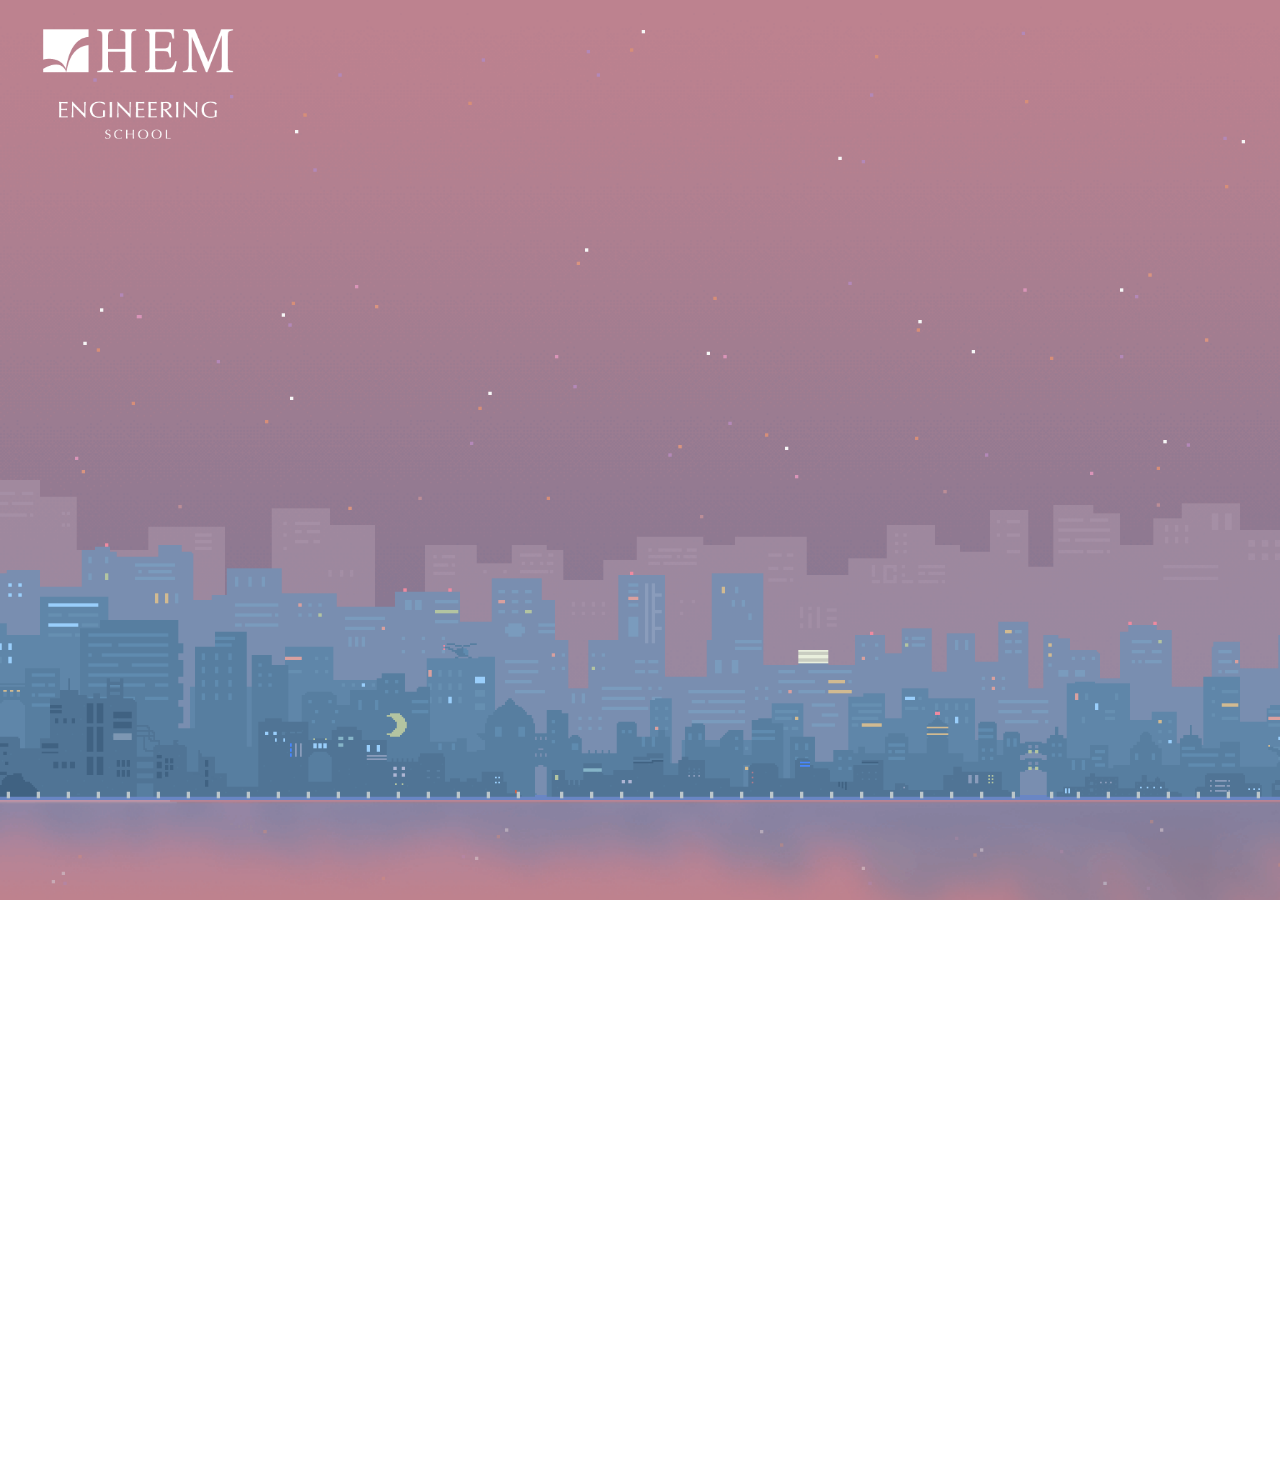
<file: admin/index.html>
<!DOCTYPE html>
<html lang="en">
<head>
    <meta charset="UTF-8">
    <meta http-equiv="X-UA-Compatible" content="IE=edge">
    <meta name="viewport" content="width=device-width, initial-scale=1.0">
    <link rel="stylesheet" href="style2.css">
    <link rel="stylesheet" href="style.css">
    <link rel="preconnect" href="https://fonts.googleapis.com">
<link rel="preconnect" href="https://fonts.gstatic.com" crossorigin>
<link href="https://fonts.googleapis.com/css2?family=Lilita+One&display=swap" rel="stylesheet"> 
    <link href="https://fonts.googleapis.com/css2?family=Lilita+One&display=swap" rel="stylesheet"> 
    <link href="https://fonts.googleapis.com/css2?family=Odibee+Sans&display=swap" rel="stylesheet">
    <link href="https://fonts.googleapis.com/css2?family=Audiowide&display=swap" rel="stylesheet">
    <link href="https://fonts.googleapis.com/css2?family=Special+Elite&display=swap" rel="stylesheet">
    <link href="https://fonts.googleapis.com/css2?family=Black+Ops+One&display=swap" rel="stylesheet"> 
    <link href="https://fonts.googleapis.com/css2?family=Bungee&display=swap" rel="stylesheet">
    <title>Document</title>
</head>
<body>

    <div id="message">
        <h2 id="alert"></h2>
    </div>

    <div id="f1">
        <img src="./assets/fire.gif">
        <img src="./assets/fire.gif">
        <img src="./assets/fire.gif">
        <img src="./assets/fire.gif">
        <img src="./assets/fire.gif">
        <img src="./assets/fire.gif">
        <img src="./assets/fire.gif">
        <img src="./assets/fire.gif">
        <img src="./assets/fire.gif">
    </div>

    <img src="./assets/l2.png" id="logo">

    <div id="main_message">
        <h1 id="main_m2"></h1>
    </div>

    <div id="leader">
    
        <div id="names">
    
            <div id="group">  
                
            </div>
            
        </div>
    </div>

    <h1 id="winner"></h1>
    <div id="ranks">
    </div>

    <div id="board"></div>

    <div id="timer">
        <h2 id="t"></h2>
    </div>

    <div id="rates">
        <div id="rate_a" class="rata"><h1>0%</h1></div>
        <div id="rate_b" class="rata"><h1>0%</h1></div>
        <div id="rate_c" class="rata"><h1>0%</h1></div>
        <div id="rate_d" class="rata"><h1>0%</h1></div>
    </div>


    <div id="buttons">
        <button id="a"></button>
        <button id="b"></button>
        <button id="c"></button>
        <button id="d"></button>
    </div>

    <script src="script.js"></script>
</body>
</html>
</file>
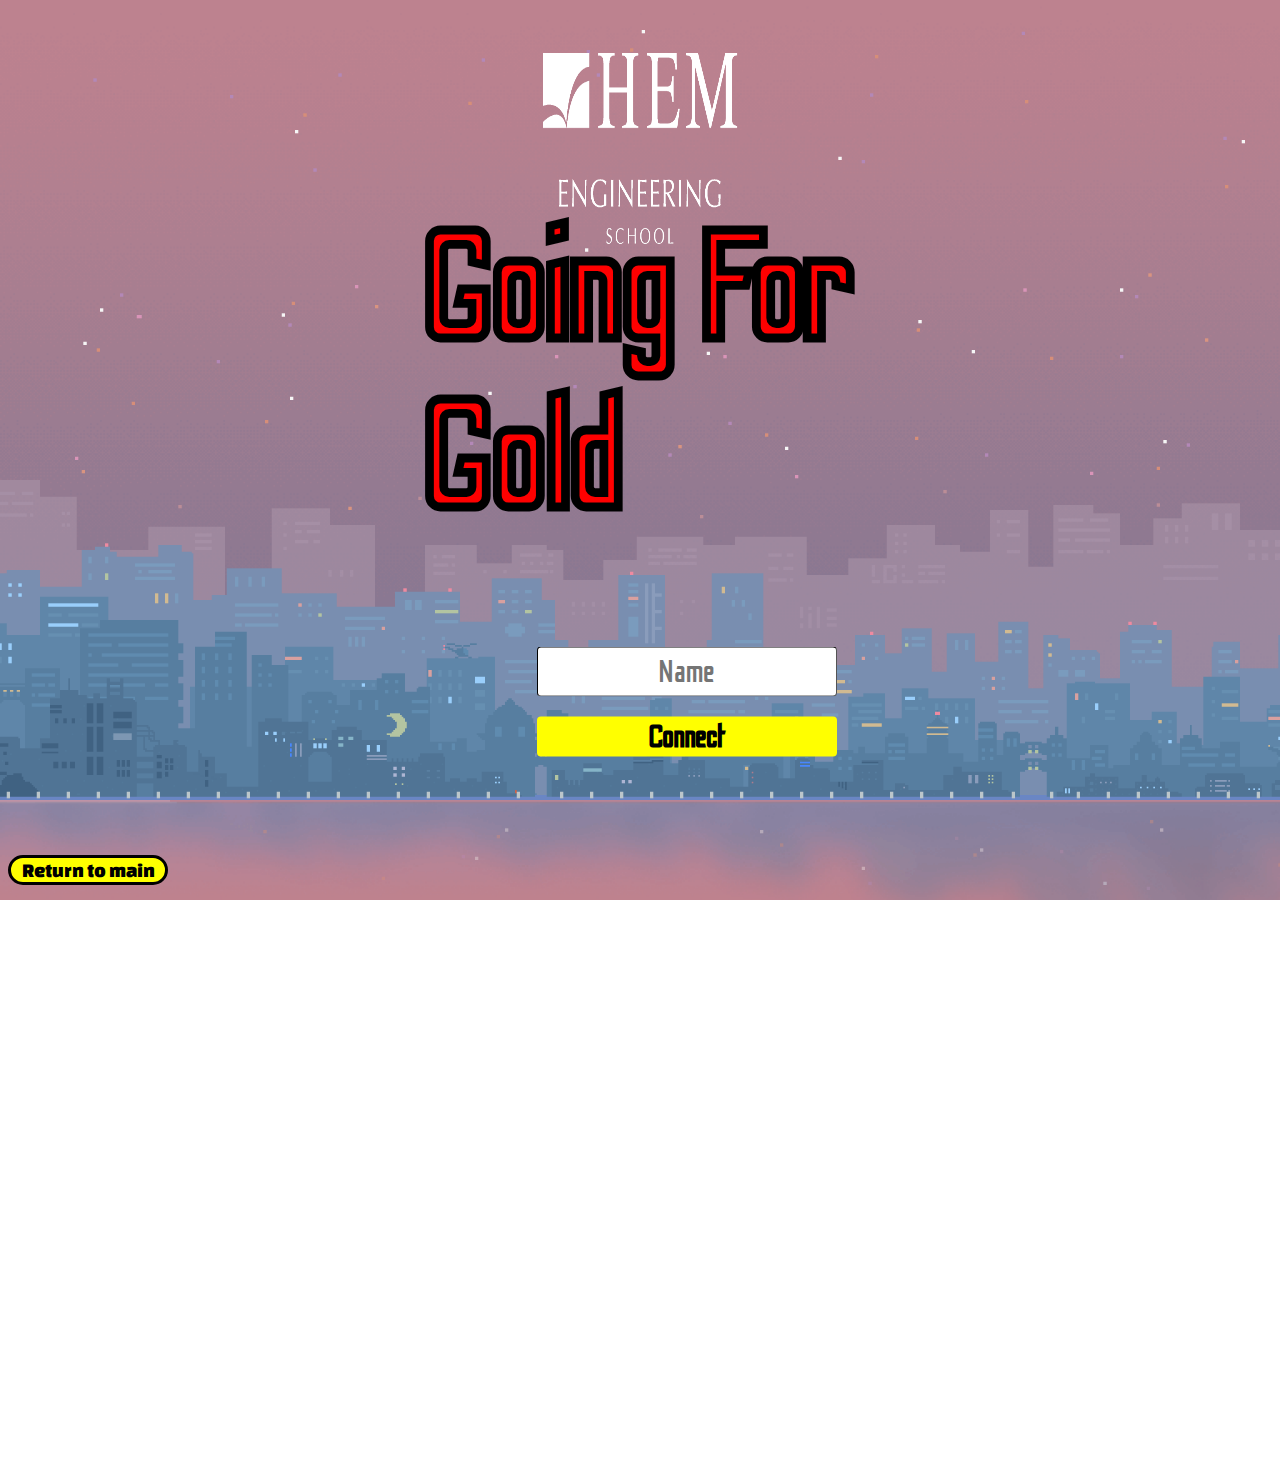
<file: main_site/index.html>
<!DOCTYPE html>
<html lang="en">
<head>
    <meta charset="UTF-8">
    <meta http-equiv="X-UA-Compatible" content="IE=edge">
    <meta name="viewport" content="user-scalable=no, width=device-width, initial-scale=1, minimum-scale=1" />
    <meta name="apple-mobile-web-app-capable" content="yes" />
    <link rel="stylesheet" href="style.css">
    <link rel="stylesheet" href="mobile.css">
    <link rel="preconnect" href="https://fonts.googleapis.com">
<link rel="preconnect" href="https://fonts.gstatic.com" crossorigin>
<link href="https://fonts.googleapis.com/css2?family=Lilita+One&display=swap" rel="stylesheet"> 
    <link href="https://fonts.googleapis.com/css2?family=Lilita+One&display=swap" rel="stylesheet"> 
    <link href="https://fonts.googleapis.com/css2?family=Odibee+Sans&display=swap" rel="stylesheet">
    <link href="https://fonts.googleapis.com/css2?family=Audiowide&display=swap" rel="stylesheet">
    <link href="https://fonts.googleapis.com/css2?family=Special+Elite&display=swap" rel="stylesheet">
    <link href="https://fonts.googleapis.com/css2?family=Black+Ops+One&display=swap" rel="stylesheet"> 
    <link href="https://fonts.googleapis.com/css2?family=Changa+One&display=swap" rel="stylesheet">
    <title>Document</title>
</head>
<body>
    <div id="profile">
        <h3 id="name"></h3>
        <h3 id="group"></h3>
        <h3 id="score"></h3>
    </div>

    <div id="f1">
        <img src="./assets/fire.gif">
        <img src="./assets/fire.gif">
        <img src="./assets/fire.gif">
        <img src="./assets/fire.gif">
        <img src="./assets/fire.gif">
        <img src="./assets/fire.gif">
        <img src="./assets/fire.gif">
        <img src="./assets/fire.gif">
        <img src="./assets/fire.gif">
    </div>

    <div id="m2">
        <h2 id="r2"></h2>
    </div>

    <div id="message">
        <h2 id="alert"></h2>
    </div>

    <div id="main_message">
        <h1 id="main_m2"></h1>
    </div>

    <div id="main">
        <h1 id="main_title">Going For Gold</h1>
        <input type="text" id="main_input" placeholder="Name" minlength="6" maxlength="6">
        <button id="main_button" onclick="change_state()">Connect</button>
    </div>

    <span id="timer">
        <h2 id="t">10</h2>
    </span>

    <img src="./assets/l2.png" id="logo">

    <button id="reset" onclick="reset()">
        Return to main
    </button>

    <div id="buttons">
        <button id="a" onmouseover="hover(this)" onmouseleave="leave(this)" onclick="send_answer('a',this)"></button>
        <button id="b" onmouseover="hover(this)" onmouseleave="leave(this)" onclick="send_answer('b',this)"></button>
        <button id="c" onmouseover="hover(this)" onmouseleave="leave(this)" onclick="send_answer('c',this)"></button>
        <button id="d" onmouseover="hover(this)" onmouseleave="leave(this)" onclick="send_answer('d',this)"></button>
    </div>

    <script src="script.js"></script>
</body>
</html>
</file>
<file: admin/style2.css>
.g
{
    margin-top: 8%;
}

#leader
{
    opacity: 1;
}

#main_m2
{
    margin-top: 10%;
}

#names
{
    display: flex;
    position: absolute;
    width: 100%;
    height: 72%;
    top: 19%;
    left: 1%;
}

#group
{
    border-radius: 15px;
    width: 98%;
    height: 100%;
    display: flex;
    flex-wrap: wrap;
    border-width: 5px;
}

.item
{
    background: url("./assets/cloud.webp");
    background-size: 100% 100%;
    height: 80px;
    width: 130px;
    text-align: center;
    color: black;
    margin: 10px;
    word-spacing: 999px;
    padding-top: 16px;
}

#ranks h1
{
    background: url("./assets/medal.png");
    background-size: 100% 100%;
    width: 10%;
    height: 100px;
    vertical-align: middle;
    text-align: center;
    padding-top: 20px;
}

#ranks
{
    margin-top: -790px;
    margin-right: 7%;
    opacity: 0;
    z-index: -10000;
}

.classement
{
    display: grid;
    grid-template-columns: auto 100px;
    margin-left: 40%;
    scale: 1.4;
    margin-top: 3px;
}

.classement h2
{
    position: absolute;
    padding-left: 11%;
    padding-top: 10px;
    font-family: 'Bungee', cursive;
    color: red;
    border: solid;
    border-width: 5px;
    border-color: black;
    border-radius: 10px;
    background-color: wheat;
    width: 60%;
    z-index: -600;
    margin-left: 15px;
    margin-top: 35px;
}

#winner
{
    background: url("./assets/throne.png");
    background-size: 100% 100%;
    width: 20%;
    height: 300px;
    padding-top: 7%;
    font-family: 'Bungee', cursive;
    color: gold;
    -webkit-text-stroke: 4px black;
    text-align: center;
    position: absolute;
    top: 50%;
    left: 50%;
    opacity: 0;
    z-index: 50000;
    transform: translate(-50%, -50%);
}

#titles
{
    display: flex;
}

#board
{
    position: absolute;
    left: 40%;
}

#ranki
{
    border: solid;
    border-radius: 15px;
    padding: 10px;
    border-width: 5px;
}

#rates
{
    position: absolute;
    width: 10%;
    height: 50%;
    top: 20%;
    left: 25%;
    opacity: 0;
    scale: 1.5;
}

.rata
{
    border: solid;
    border-radius: 15px;
    border-width: 5px;
    height: 25%;
    margin-bottom: 10%;
    margin-left: 45%;
    width: 300%;
    text-align: center;
}

.rata h1
{
    font-size: 4vh;
}

#rate_a
{
    background-color: red;
    opacity: 0;
}

#rate_b
{
    background-color: blue;
    opacity: 0;
}

#rate_c
{
    background-color: yellow;
    opacity: 0;
}

#rate_d
{
    background-color: green;
    opacity: 0;
}
</file>
<file: admin/style.css>
*
{
    font-family: 'Odibee Sans', cursive;


    transition: .25s ease;
    box-sizing: border-box;
}

body
{
    overflow-x: hidden;
    overflow-y: hidden;
    background-image: url('./assets/bg.gif');
    background-position: center center;
    background-repeat: no-repeat;
    background-attachment: fixed;
    background-size: cover;
}

#logo
{
    z-index: 100;
    position: absolute;
    left: 1%;
    top: 1%;
    width: 250px;
    height: 150px;
    opacity: 1;
}

#main
{
    position: absolute;
    display: grid;
    top: 50%;
    left: 50%;
    width: 700px;
    transform: translate(-50%, -50%);
    padding: 0px 40px 40px 40px;
    transition: 1.2s ease;
    opacity: 1;
}

#main_title
{
    font-size: 17vh;
    font-family: 'Odibee Sans', cursive;
    color: red;
    -webkit-text-stroke: 4px black;
}

#main_input
{
    margin-left: 25%;
    margin-bottom: 15px;
    width: 300px;
    height: 50px;
    border-radius: 4px;
    border-color: black;
    border-width: 1px;
    text-align: center;
    font-size: 3.5vh;
}

#main_button
{
    margin-left: 25%;
    width: 300px;
    border-radius: 4px;
    height: 40px;
    border-width: 5px;
    background-color: yellow;
    margin-top: 5px;
    border-width: 0px;
    font-size: 3.5vh;
    color: black;
    border-color: black;
}

#message
{
    overflow: hidden;
    position: absolute;
    left: 50%;
    top: 30%;
    transform: translate(-50%, -50%);
    opacity: 0;
    height: 15%;
    width: 75%;
    font-size: 3vh;
    transition: .4s ease;
    text-align: center;
}

#f1
{
    margin-left: 5%;
    display: none;
    z-index: -300000;
    grid-template-columns: auto auto auto;
}

#profile
{
    opacity: 0;
    position: absolute;
    margin-left: 90%;
    font-size: 2.5vh;
}

#buttons
{
    position: absolute;
    top: 120%;
    left: 52%;
    transform: translate(-50%, -50%);
    margin-top: 10%;
    width: 750px;
    height: 500px;
    opacity: 0;
}


#buttons button
{
    width: 200px;
    height: 100px;
    scale: 1.5;
    margin-left: 100px;
    margin-bottom: 60px;
    margin-right: 5px;
    border-width: 0px;
    border: solid;
    border-color: black;
    border-radius: 15px;
    font-size: 2.5vh;
    font-weight: bold;
}


#main_message
{
    position: absolute;
    top: 10%;
    left: 50%;
    transform: translate(-50%, -50%);
    font-size: 3vh;
    width: 700px;
    height: 250px;
    text-align: center;
    opacity: 1;
}

#main_m2
{
    margin-top: 10%;
}

#a
{
    background-color: red;
    opacity: 0;
    transition: .4s ease;
}

#b
{
    background-color: deepskyblue;
    opacity: 0;
    transition: .4s ease;
}

#c
{
    background-color: yellow;
    opacity: 0;
    transition: .4s ease;
}

#d
{
    background-color: lime;
    opacity: 0;
    transition: .4s ease;
}

#timer
{
    border: solid;
    border-color: black;
    position: absolute;
    top: 9%;
    left: 50%;
    transform: translate(-50%, -50%);
    border-radius: 50%;
    width: 120px;
    height: 120px;
    text-align: center;
    vertical-align: middle;
    background-color: lightblue;
    opacity: 0;
    padding-top: 10px;
    border-width: 5px;
}

#t
{
    font-size: 5vh;
}

#reset
{
    border-radius: 200px;
    width: 160px;
    height: 30px;
    text-align: center;
    vertical-align: middle;
    border: solid;
    position: absolute;
    background-color: yellow;
    font-size: 2.5vh;
    top: 95%;
}

#reset:hover
{
    cursor: pointer;
}

#main_button:hover
{
    cursor: pointer;
}
</file>
<file: main_site/style.css>
@media only screen and (min-width: 650px) {
*
{
    font-family: 'Odibee Sans', cursive;
    transition: .25s ease;
    box-sizing: border-box;
}

body
{
    overflow-x: hidden;
    overflow-y: hidden;
    background-image: url('./assets/bg.gif');
    background-position: center center;
    background-repeat: no-repeat;
    background-attachment: fixed;
    background-size: cover;
}

#logo
{
    z-index: 100;
    position: absolute;
    left: 40%;
    top: 2%;
    width: 20%;
    height: 29%;
    opacity: 1;
}

#main
{
    position: absolute;
    display: grid;
    top: 50%;
    left: 50%;
    width: 60%;
    transform: translate(-50%, -50%);
    padding: 0px 40px 40px 40px;
    transition: 1.2s ease;
    opacity: 1;
}

#main_title
{
    padding-left: 18%;
    font-size: 17vh;
    font-family: 'Odibee Sans', cursive;
    color: red;
    -webkit-text-stroke: 4px black;
}

#main_input
{
    margin-left: 35%;
    margin-bottom: 15px;
    width: 300px;
    height: 50px;
    border-radius: 4px;
    border-color: black;
    border-width: 1px;
    text-align: center;
    font-size: 3.5vh;
}

#main_button
{
    margin-left: 35%;
    width: 300px;
    border-radius: 4px;
    height: 40px;
    border-width: 5px;
    background-color: yellow;
    margin-top: 5px;
    border-width: 0px;
    font-size: 3.5vh;
    color: black;
    border-color: black;
    font-weight: bold;
}

#message
{
    overflow: hidden;
    position: absolute;
    left: 50%;
    top: 25%;
    margin-top: 4%;
    transform: translate(-50%, -50%);
    opacity: 0;
    height: 25%;
    width: 75%;
    font-size: 4vh;
    transition: .4s ease;
    text-align: center;
}

#m2
{
    overflow: hidden;
    position: absolute;
    left: 50%;
    top: 57%;
    transform: translate(-50%, -50%);
    opacity: 0;
    height: 15%;
    width: 75%;
    font-size: 3vh;
    transition: .4s ease;
    text-align: center;
    z-index: 1;
}

#f1
{
    margin-left: 5%;
    display: none;
    z-index: -100;
    grid-template-columns: auto auto auto;
}

#profile
{
    opacity: 0;
    position: absolute;
    margin-left: 90%;
    font-size: 2.5vh;
}

#buttons
{
    position: absolute;
    top: 120%;
    left: 52%;
    transform: translate(-50%, -50%);
    margin-top: 10%;
    width: 750px;
    height: 500px;
    opacity: 0;
}


#buttons button
{
    width: 200px;
    height: 100px;
    scale: 1.2;
    margin-left: 100px;
    margin-bottom: 60px;
    margin-right: 5px;
    border-width: 5px;
    border: solid;
    border-color: black;
    border-radius: 15px;
    font-size: 2.5vh;
    font-weight: bold;
    box-shadow: 5px 10px black;
    font-family: 'Changa One', cursive;
}

#buttons button:hover
{
    scale: 1.4;
}


#main_message
{
    position: absolute;
    top: 50%;
    left: 50%;
    transform: translate(-50%, -50%);
    font-size: 4vh;
    width: 700px;
    height: 250px;
    text-align: center;
    opacity: 1;
}

#main_m2
{
    margin-top: 10%;
}

#a
{
    background-color: red;
    opacity: 0;
}

#b
{
    background-color: deepskyblue;
    opacity: 0;
}

#c
{
    background-color: yellow;
    opacity: 0;
}

#d
{
    background-color: lime;
    opacity: 0;
}

#timer
{
    position: absolute;
    top: 10%;
    left: 50%;
    transform: translate(-50%, -50%);
    text-align: center;
    vertical-align: middle;
    opacity: 0;
    color: black;
}

#t
{
    font-size: 8vh;
}

#reset
{
    border-radius: 200px;
    width: 160px;
    height: 30px;
    text-align: center;
    vertical-align: middle;
    border: solid;
    position: absolute;
    background-color: yellow;
    font-size: 2.2vh;
    top: 95%;
    font-family: 'Changa One', cursive;
}

#reset:hover
{
    cursor: pointer;
}

#main_button:hover
{
    cursor: pointer;
}
}
</file>
<file: main_site/mobile.css>
@media only screen and (max-width: 650px) {
*
{
    font-family: 'Odibee Sans', cursive;
    transition: .25s ease;
    box-sizing: border-box;
}

body
{
    overflow-x: hidden;
    overflow-y: hidden;
    background-image: url('./assets/bg.gif');
    background-position: center center;
    background-repeat: no-repeat;
    background-attachment: fixed;
    background-size: cover;
}

#logo
{
    z-index: 100;
    position: absolute;
    left: 2%;
    top: 2%;
    width: 45%;
    height: 14%;
    opacity: 1;
}

#main
{
    position: absolute;
    display: grid;
    margin-top: 10%;
    top: 45%;
    left: 50%;
    width: 400px;
    transform: translate(-50%, -50%);
    padding: 0px 40px 40px 40px;
    transition: 1.2s ease;
    opacity: 1;
}

#main_title
{
    font-size: 10vh;
    font-family: 'Odibee Sans', cursive;
    color: red;
    -webkit-text-stroke: 4px black;
    margin-left: 15%;
}

#main_input
{
    margin-left: 4%;
    margin-bottom: 15px;
    width: 300px;
    height: 50px;
    border-radius: 4px;
    border-color: black;
    border-width: 1px;
    text-align: center;
    font-size: 3.5vh;
}

#main_button
{
    margin-left: 4%;
    width: 300px;
    border-radius: 4px;
    height: 40px;
    border-width: 5px;
    background-color: yellow;
    margin-top: 5px;
    border-width: 0px;
    font-size: 2.5vh;
    color: black;
    border-color: black;
    font-family: 'Changa One', cursive;
}

#message
{
    overflow: hidden;
    position: absolute;
    left: 51%;
    margin-top: 69%;
    transform: translate(-50%, -50%);
    opacity: 0;
    height: 30%;
    width: 95%;
    transition: .4s ease;
    text-align: center;
    vertical-align: middle;
    font-size: 4.5vh;
}

#m2
{
    overflow: hidden;
    position: absolute;
    left: 51%;
    top: 30%;
    transform: translate(-50%, -50%);
    opacity: 0;
    height: 30%;
    width: 75%;
    transition: .4s ease;
    text-align: center;
    font-size: 1.7vh;
}

#alert
{
    font-size: 100%;
}

#profile
{
    opacity: 0;
    position: absolute;
    left: 65%;
    width: 30%;
    font-size: 2vh;
}

#f1
{
    display: none;
}


#buttons
{
    position: absolute;
    top: 120%;
    left: 52%;
    transform: translate(-50%, -50%);
    margin-top: 1%;
    width: 750px;
    height: 40%;
    opacity: 0;
}

#buttons button
{
    width: 200px;
    height: 8vh;
    scale: 1.0;
    position: relative;
    left: 37%;
    top: 10%;
    margin-top: 5px;
    margin-bottom: 20px;
    border-width: 5px;
    border: solid;
    border-color: black;
    border-radius: 15px;
    display: block;
    font-size: 2vh;
    box-shadow: 5px 10px black;
    font-family: 'Changa One', cursive;
    color: black;
}


#main_message
{
    position: absolute;
    top: 50%;
    left: 50%;
    transform: translate(-50%, -50%);
    width: 80%;
    height: 250px;
    text-align: center;
    opacity: 1;
    font-size: 3vh;
}

#main_m2
{
    margin-top: 10%;
}

#a
{
    background-color: red;
}

#b
{
    background-color: deepskyblue;
}

#c
{
    background-color: yellow;
}

#d
{
    background-color: lime;
}

#timer
{
    border: none;
    position: absolute;
    left: 20%;
    margin-top: 8%;
    transform: translate(-50%, -50%);
    width: 10vh;
    height: 7vh;
    text-align: center;
    vertical-align: middle;
    padding-bottom: 80px;
    opacity: 0;
    font-size: 5vh;
    color: black;
}

#reset
{
    border-radius: 200px;
    width: 160px;
    height: 30px;
    text-align: center;
    vertical-align: middle;
    border: solid;
    position: absolute;
    background-color: yellow;
    font-size: 2vh;
    top: 95%;
    font-family: 'Changa One', cursive;
    color: black;
}

#reset:hover
{
    cursor: pointer;
}

#main_button:hover
{
    cursor: pointer;
}
}
</file>
